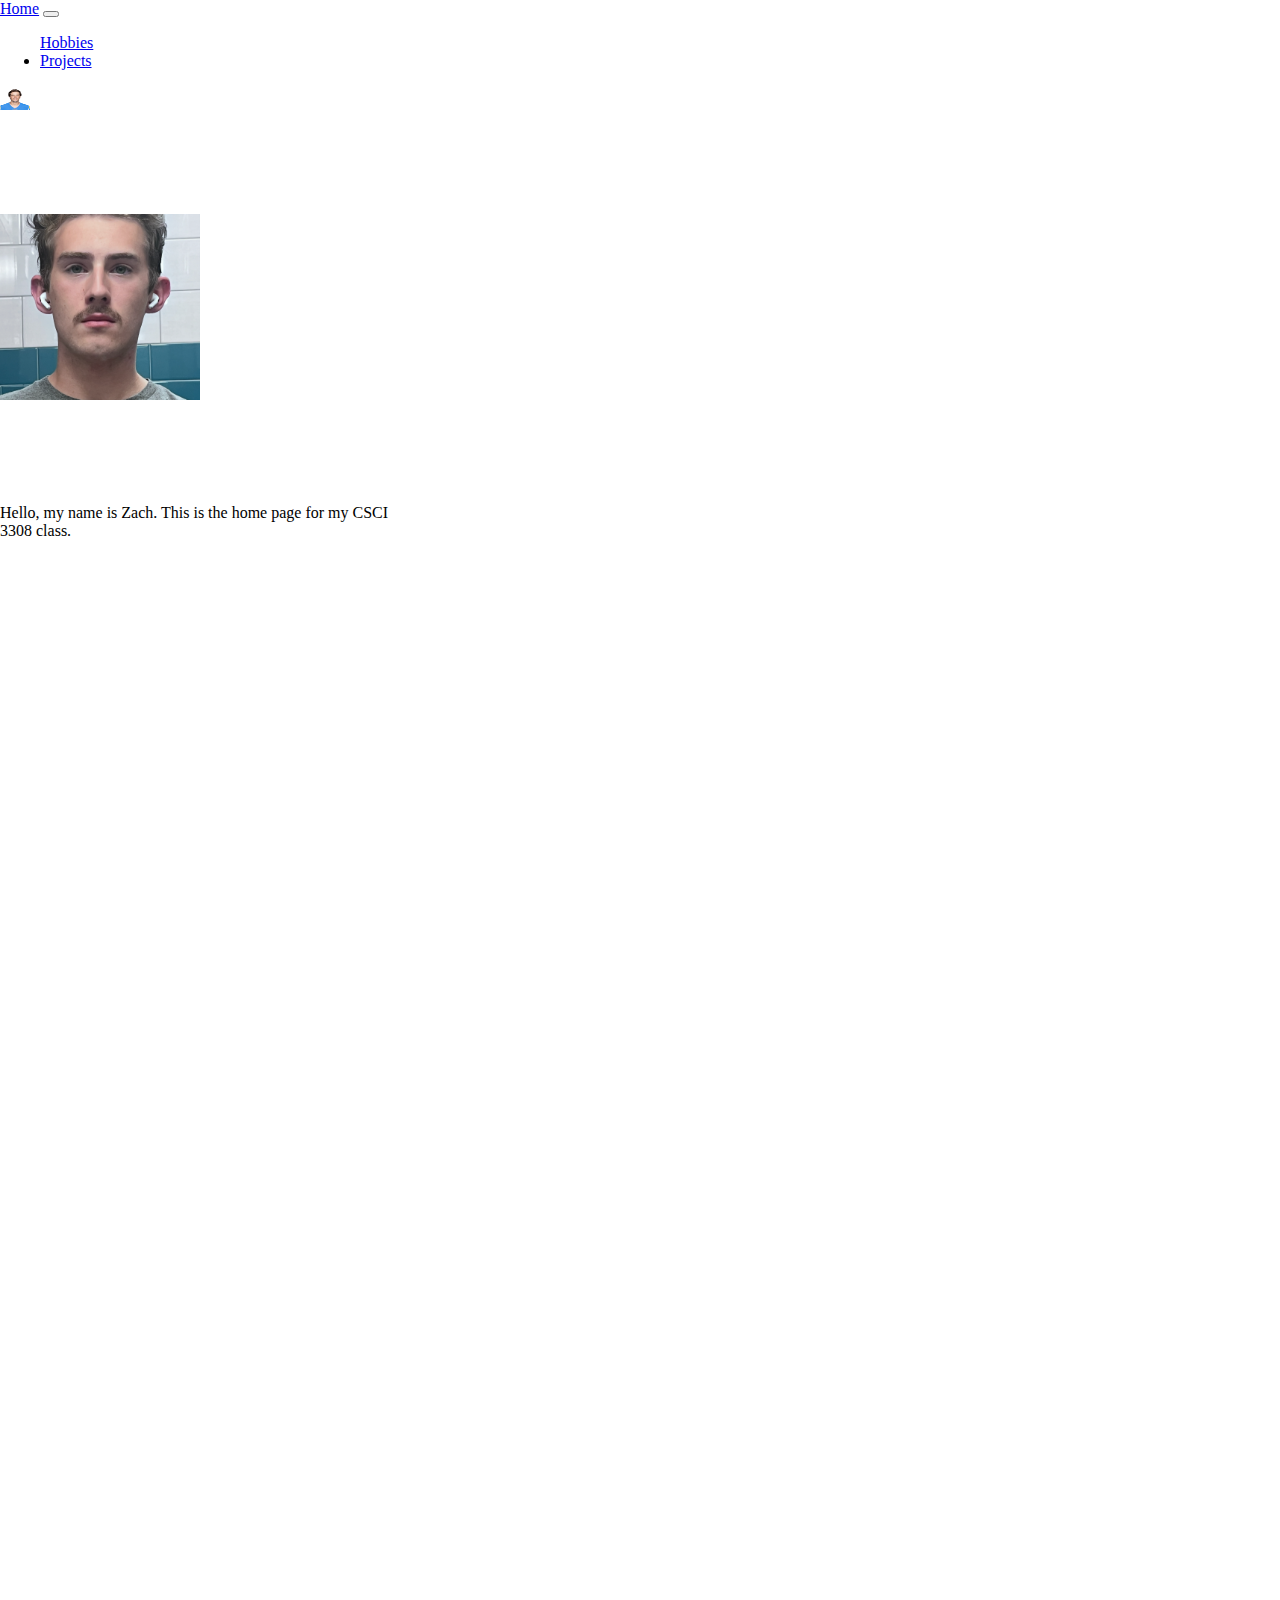
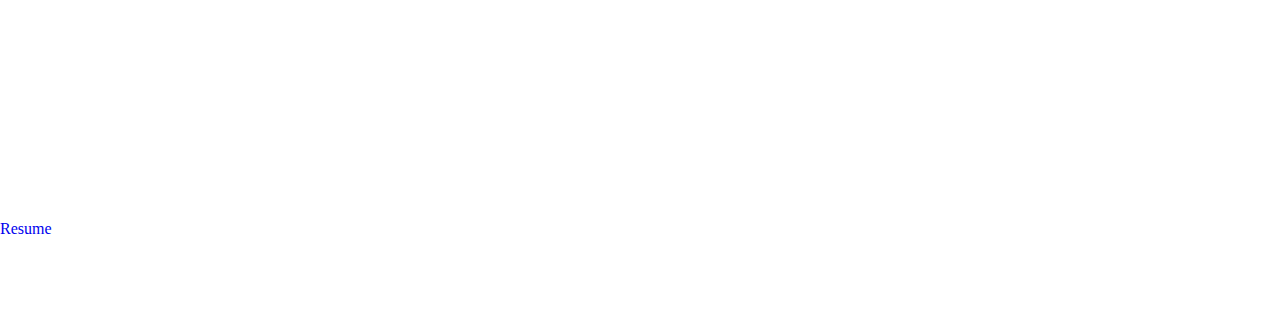
<file: index.html>
<!DOCTYPE html>
<html lang="en">
<head>
    <meta charset="UTF-8">
    <meta name="viewport" content="width=device-width, initial-scale=1.0">
    <title>Home</title>
    <link href="https://cdn.jsdelivr.net/npm/bootstrap@5.3.8/dist/css/bootstrap.min.css" rel="stylesheet" integrity="sha384-sRIl4kxILFvY47J16cr9ZwB07vP4J8+LH7qKQnuqkuIAvNWLzeN8tE5YBujZqJLB" crossorigin="anonymous">
    <link rel="stylesheet" href="/home.css">


</head>
    <body>
        <script src="https://cdn.jsdelivr.net/npm/bootstrap@5.3.8/dist/js/bootstrap.bundle.min.js" integrity="sha384-FKyoEForCGlyvwx9Hj09JcYn3nv7wiPVlz7YYwJrWVcXK/BmnVDxM+D2scQbITxI" crossorigin="anonymous"></script>

        <nav class="navbar navbar-expand-lg bg-body-tertiary">
            <div class="container-fluid">
                <a class="navbar-brand" href="index.html">Home</a>
                <button class="navbar-toggler" type="button" data-bs-toggle="collapse" data-bs-target="#navbarSupportedContent" aria-controls="navbarSupportedContent" aria-expanded="false" aria-label="Toggle navigation">
                    <span class="navbar-toggler-icon"></span>
                </button>
                <div class="collapse navbar-collapse" id="navbarSupportedContent">
                    <ul class="navbar-nav me-auto mb-2 mb-lg-0">
                        <a class="nav-link" href="hobbies.html">Hobbies</a>
                    </li>
                    <li class="nav-item">
                        <a class="nav-link" href="projects.html">Projects</a>
                    </li>
                    </ul>

                    <a class="navbar-brand">
                        <img src="/dickerthekicker.png" alt="..." width="30" height="24">
                    </a>
                </div>
            </div>
        </nav>
        
        </div>
        <div class="container text-center">
            <div class="row">
                <div class="col">
                    <img class="card text-bg-primary mb-3" src="/photo_stache.png" alt="..." width="200" style="margin-top: 100px;">
                </div>
                <div class="col">
                    <div class="card text-bg-primary mb-3" style="max-width: 25rem; margin-top: 100px; margin-bottom: 100%;">
                        <p>
                            Hello, my name is Zach. This is the home page for my CSCI 3308 class.
                        </p>
                    </div>
                    <p><a href="resume.html" style="text-decoration: none;">Resume</a></p>
                </div>
                <div class="col"></div>
            </div>
        </div>

                <footer class="bg-dark text-white text-center py-3 mt-auto"><a href="https://github.com/zbolon" target="_blank" style="text-decoration: none; color: white">GitHub</a></footer>



    </body>
</html>
</file>
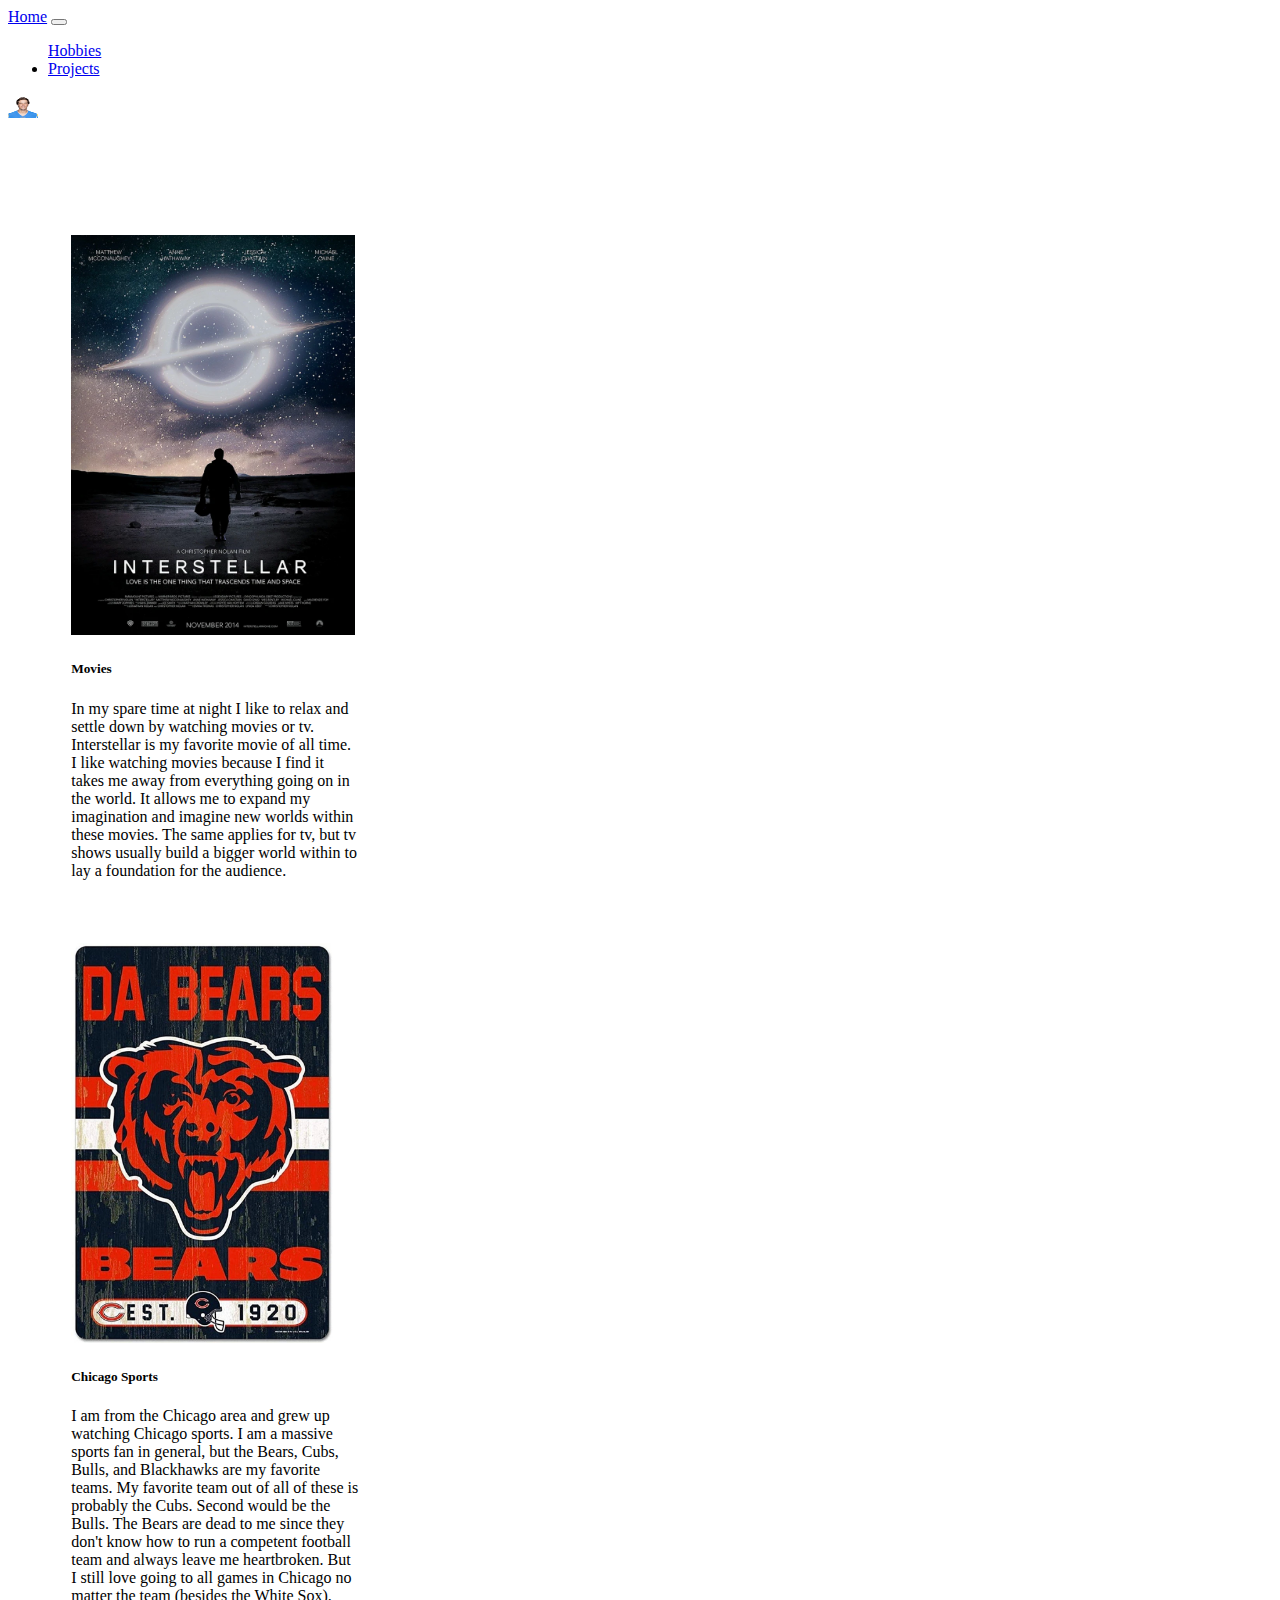
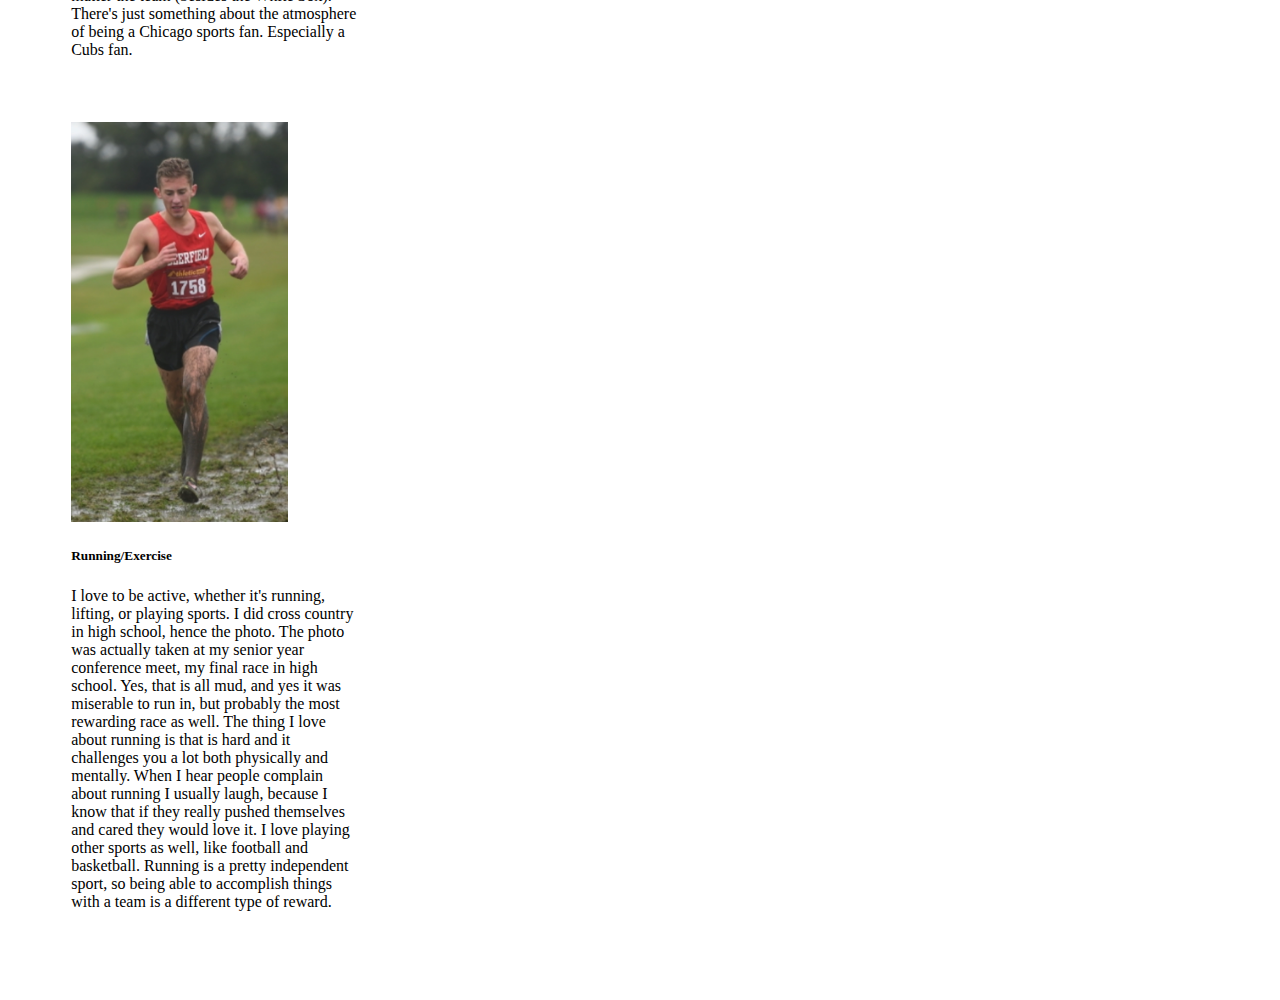
<file: hobbies.html>
<!DOCTYPE html>
<html lang="en">
    <head>
        <title>Hobbies</title>
        <meta charset="UTF-8">
        <meta name="viewport" content="width=device-width, initial-scale=1.0">
        <title>Your Name</title>
        <link href="https://cdn.jsdelivr.net/npm/bootstrap@5.3.8/dist/css/bootstrap.min.css" rel="stylesheet" integrity="sha384-sRIl4kxILFvY47J16cr9ZwB07vP4J8+LH7qKQnuqkuIAvNWLzeN8tE5YBujZqJLB" crossorigin="anonymous">
    </head>
    <body>
        <script src="https://cdn.jsdelivr.net/npm/bootstrap@5.3.8/dist/js/bootstrap.bundle.min.js" integrity="sha384-FKyoEForCGlyvwx9Hj09JcYn3nv7wiPVlz7YYwJrWVcXK/BmnVDxM+D2scQbITxI" crossorigin="anonymous"></script>

        <nav class="navbar navbar-expand-lg bg-body-tertiary">
            <div class="container-fluid">
                <a class="navbar-brand" href="index.html">Home</a>
                <button class="navbar-toggler" type="button" data-bs-toggle="collapse" data-bs-target="#navbarSupportedContent" aria-controls="navbarSupportedContent" aria-expanded="false" aria-label="Toggle navigation">
                    <span class="navbar-toggler-icon"></span>
                </button>
                <div class="collapse navbar-collapse" id="navbarSupportedContent">
                    <ul class="navbar-nav me-auto mb-2 mb-lg-0">
                        <a class="nav-link" href="hobbies.html">Hobbies</a>
                    </li>
                    <li class="nav-item">
                        <a class="nav-link" href="projects.html">Projects</a>
                    </li>
                    </ul>

                    <a class="navbar-brand">
                        <img src="dickerthekicker.png" alt="..." width="30" height="24">
                    </a>
                </div>
            </div>
        </nav>

        <div class="container text-center">

            <div class="row" style="padding-top: 50px;">
                <div class="col">
                    <div class="card" style="width: 18rem; margin:5%;">
                        <img src="interstellar.png" class="card-img-top" alt="..." style="height: 400px; object-fit: cover;">
                        <div class="card-body" >
                            <h5 class="card-title">Movies</h5>
                            <p class="card-text">In my spare time at night I like to relax and settle down by watching movies or tv.
                                Interstellar is my favorite movie of all time. I like watching movies because I find it takes me away
                                from everything going on in the world. It allows me to expand my imagination and imagine new worlds
                                within these movies. The same applies for tv, but tv shows usually build a bigger world within to lay a foundation
                                for the audience.
                            </p>
                    
                        </div>
                    </div>
                </div>

                <div class="col">
                    <div class="card" style="width: 18rem; margin:5%;">
                        <img src="dabears.jpg" class="card-img-top" alt="..." style="height: 400px; object-fit: cover;">
                        <div class="card-body" >
                            <h5 class="card-title">Chicago Sports</h5>
                            <p class="card-text">I am from the Chicago area and grew up watching Chicago sports. I am a massive sports fan in general,
                                but the Bears, Cubs, Bulls, and Blackhawks are my favorite teams. My favorite team out of all of these
                                is probably the Cubs. Second would be the Bulls. The Bears are dead to me since they don't know how to run
                                a competent football team and always leave me heartbroken. But I still love going to all games in Chicago
                                no matter the team (besides the White Sox). There's just something about the atmosphere of being a Chicago sports fan.
                                Especially a Cubs fan.
                            </p>
                        </div>
                    </div>
                </div>

                <div class="col">
                    <div class="card" style="width: 18rem; margin:5%;">
                        <img src="zach_running.jpg" class="card-img-top" alt="..." style="height: 400px; object-fit: cover;">
                        <div class="card-body" >
                            <h5 class="card-title">Running/Exercise</h5>
                            <p class="card-text">I love to be active, whether it's running, lifting, or playing sports. I did cross country in
                                high school, hence the photo. The photo was actually taken at my senior year conference meet, my final race in high school.
                                Yes, that is all mud, and yes it was miserable to run in, but probably the most rewarding race as well. The 
                                thing I love about running is that is hard and it challenges you a lot both physically and mentally. When I hear people
                                complain about running I usually laugh, because I know that if they really pushed themselves and cared they would love it.
                                I love playing other sports as well, like football and basketball. Running is a pretty independent sport,
                                so being able to accomplish things with a team is a different type of reward.
                            
                            </p>
                        </div>
                    </div>
                </div>

            </div>

        </div>

        <footer class="bg-dark text-white text-center py-3 mt-auto"><a href="https://github.com/zbolon" target="_blank" style="text-decoration: none; color: white">GitHub</a></footer>


    </body>
</html>
</file>
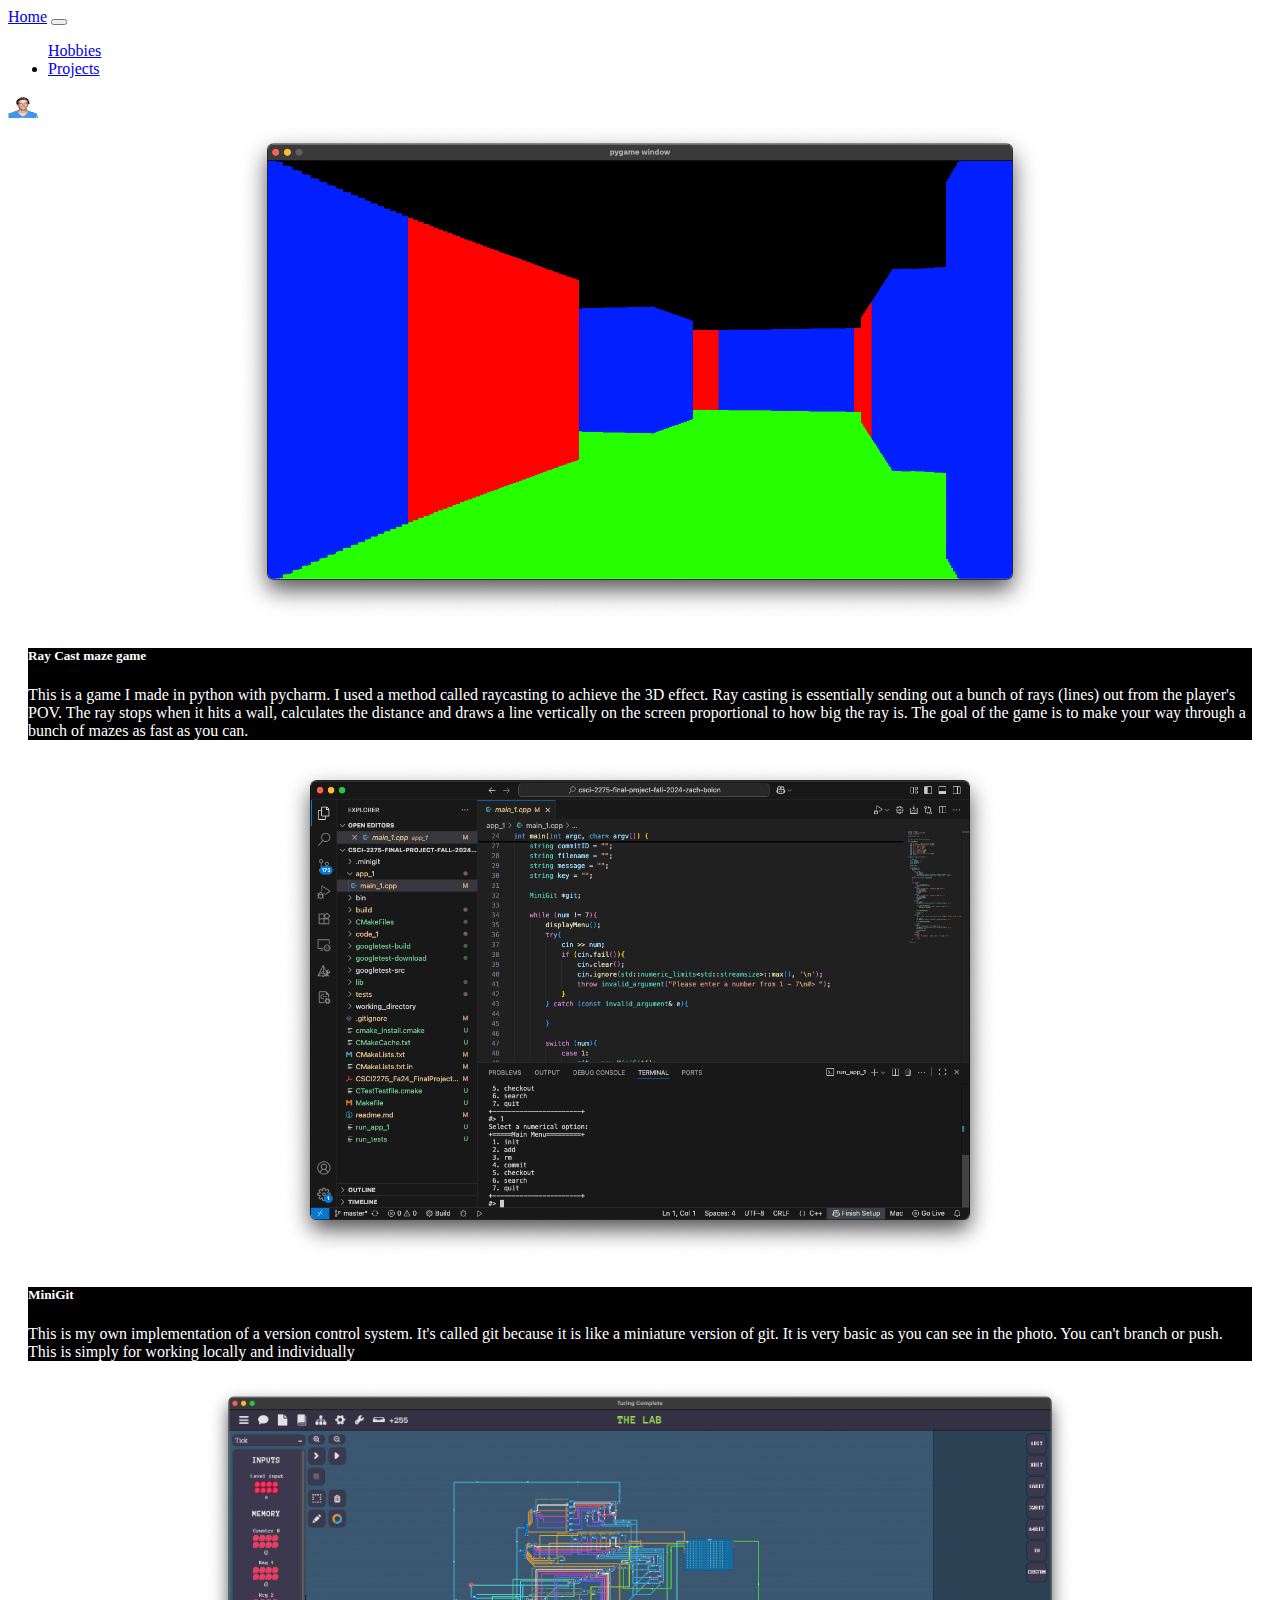
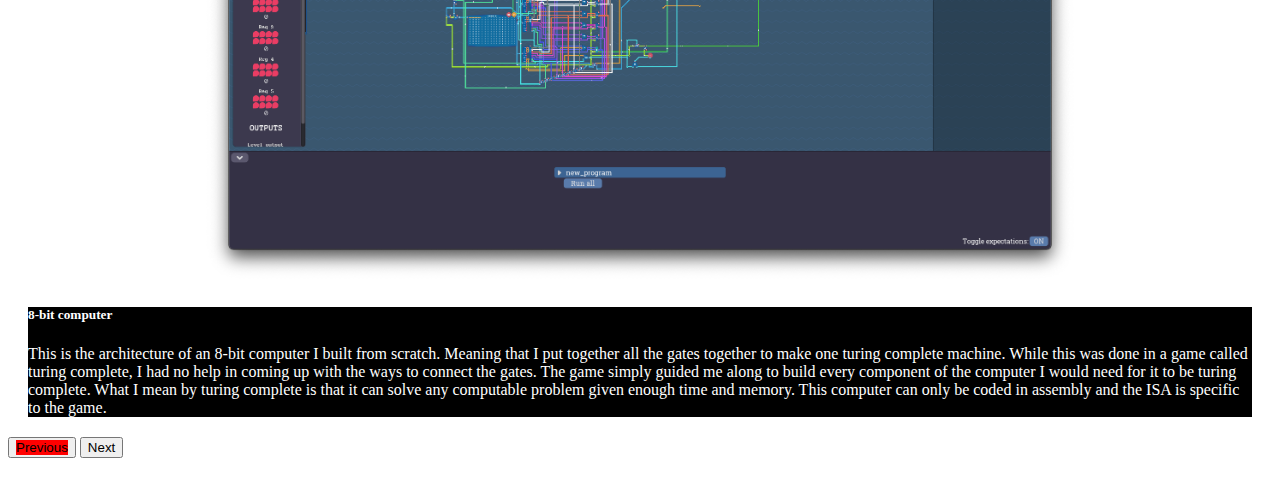
<file: projects.html>
<!DOCTYPE html>
<html lang="en">
    <head>
        <title>Hobbies</title>
        <meta charset="UTF-8">
        <meta name="viewport" content="width=device-width, initial-scale=1.0">
        <title>Your Name</title>
        <link href="https://cdn.jsdelivr.net/npm/bootstrap@5.3.8/dist/css/bootstrap.min.css" rel="stylesheet" integrity="sha384-sRIl4kxILFvY47J16cr9ZwB07vP4J8+LH7qKQnuqkuIAvNWLzeN8tE5YBujZqJLB" crossorigin="anonymous">
    </head>
    <body>
        <script src="https://cdn.jsdelivr.net/npm/bootstrap@5.3.8/dist/js/bootstrap.bundle.min.js" integrity="sha384-FKyoEForCGlyvwx9Hj09JcYn3nv7wiPVlz7YYwJrWVcXK/BmnVDxM+D2scQbITxI" crossorigin="anonymous"></script>

        <nav class="navbar navbar-expand-lg bg-body-tertiary">
            <div class="container-fluid">
                <a class="navbar-brand" href="index.html">Home</a>
                <button class="navbar-toggler" type="button" data-bs-toggle="collapse" data-bs-target="#navbarSupportedContent" aria-controls="navbarSupportedContent" aria-expanded="false" aria-label="Toggle navigation">
                    <span class="navbar-toggler-icon"></span>
                </button>
                <div class="collapse navbar-collapse" id="navbarSupportedContent">
                    <ul class="navbar-nav me-auto mb-2 mb-lg-0">
                        <a class="nav-link" href="hobbies.html">Hobbies</a>
                    </li>
                    <li class="nav-item">
                        <a class="nav-link" href="projects.html">Projects</a>
                    </li>
                    </ul>

                    <a class="navbar-brand">
                        <img src="dickerthekicker.png" alt="..." width="30" height="24">
                    </a>
                </div>
            </div>
        </nav>


        <div id="carouselExampleCaptions" class="carousel slide">
            <div class="carousel-inner">
                <div class="carousel-item active">
                <img src="raymaze.png" class="d-block w-100" alt="..." style="height: 500px; object-fit: contain; width: 100%;">
                    <div class="carousel-text mt-3 text-center" style="background-color: black; color: white; margin: 20px;">
                        <h5>Ray Cast maze game</h5>
                        <p>This is a game I made in python with pycharm. I used a method called raycasting
                            to achieve the 3D effect. Ray casting is essentially sending out a bunch of rays (lines)
                            out from the player's POV. The ray stops when it hits a wall, calculates the distance
                            and draws a line vertically on the screen proportional to how big the ray is. The goal
                            of the game is to make your way through a bunch of mazes as fast as you can.
                        </p>
                    </div>
                </div>
                <div class="carousel-item">
                <img src="minigit.png" class="d-block w-100" alt="..." style="height: 500px; object-fit: contain; width: 100%;">
                <div class="carousel-text text-center" style="background-color: black; color: white; margin: 20px;">
                    <h5>MiniGit</h5>
                    <p>This is my own implementation of a version control system. It's called git because it is like
                        a miniature version of git. It is very basic as you can see in the photo. You can't branch or push.
                        This is simply for working locally and individually
                    </p>
                </div>
                </div>
                <div class="carousel-item">
                <img src="turingcomplete.png" class="d-block w-100" alt="..." style="height: 500px; object-fit: contain; width: 100%;">
                <div class="carousel-text text-center" style="background-color: black; color: white; margin: 20px;">
                    <h5>8-bit computer</h5>
                    <p>This is the architecture of an 8-bit computer I built from scratch. Meaning that I put
                        together all the gates together to make one turing complete machine. While this was done
                        in a game called turing complete, I had no help in coming up with the ways to connect the gates.
                        The game simply guided me along to build every component of the computer I would need for it to be turing complete.
                        What I mean by turing complete is that it can solve any computable problem given enough time and memory.
                        This computer can only be coded in assembly and the ISA is specific to the game. 
                    </p>
                </div>
                </div>
            </div>
            <button class="carousel-control-prev" type="button" data-bs-target="#carouselExampleCaptions" data-bs-slide="prev">
                <span class="carousel-control-prev-icon" aria-hidden="true" style="background-color:red"></span>
                <span class="visually-hidden" style="background-color: red;">Previous</span>
            </button>
            <button class="carousel-control-next" type="button" data-bs-target="#carouselExampleCaptions" data-bs-slide="next">
                <span class="carousel-control-next-icon" aria-hidden="true" style="background-color:red"></span>
                <span class="visually-hidden">Next</span>
            </button>
        </div>


    <footer class="bg-dark text-white text-center py-3 mt-auto"><a href="https://github.com/zbolon" target="_blank" style="text-decoration: none; color: white;">GitHub</a></footer>


    </body>
</html>
</file>
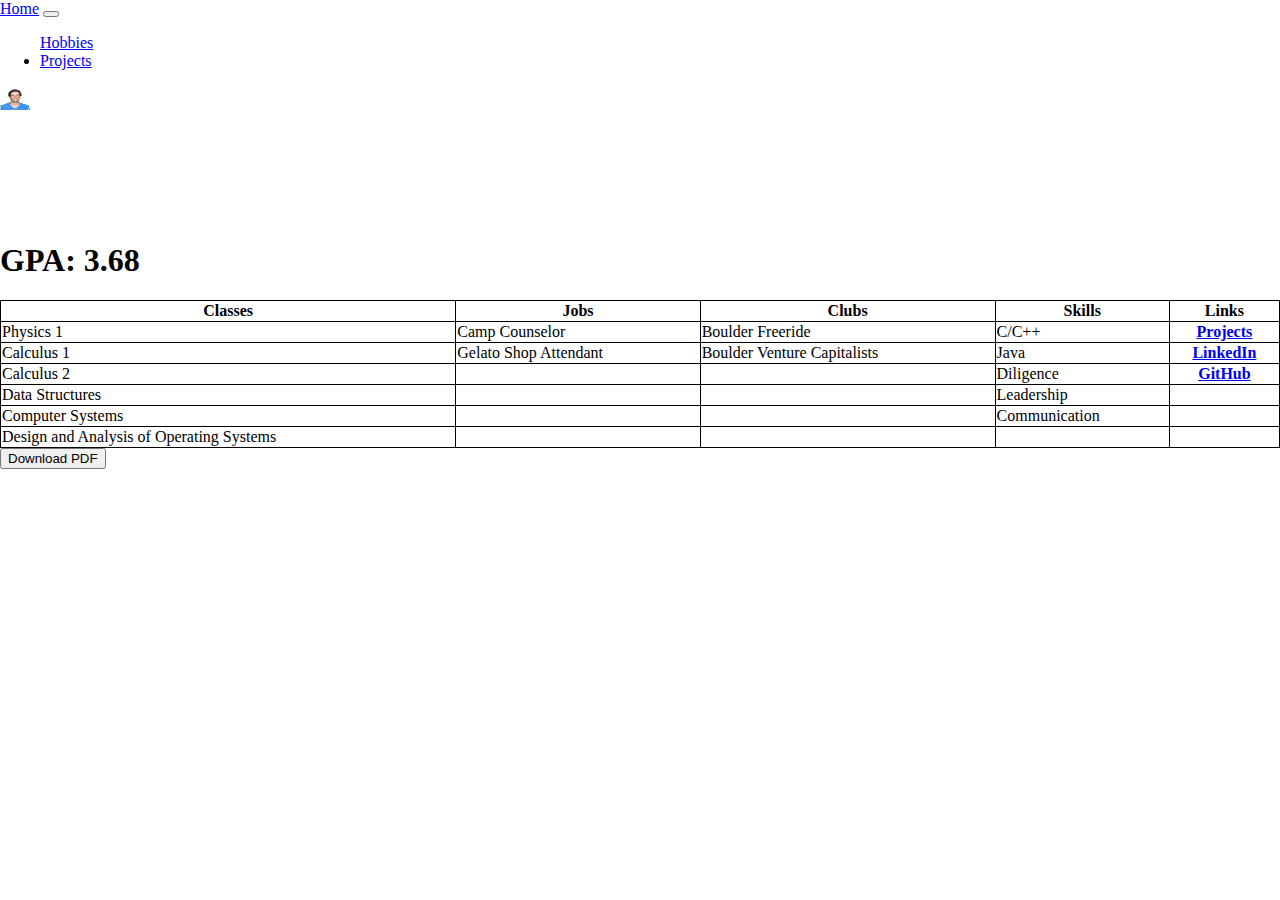
<file: resume.html>
<!DOCTYPE html>
<html lang="en">
<head>
    <meta charset="UTF-8">
    <meta name="viewport" content="width=device-width, initial-scale=1.0">
    <title>Home</title>
    <link href="https://cdn.jsdelivr.net/npm/bootstrap@5.3.8/dist/css/bootstrap.min.css" rel="stylesheet" integrity="sha384-sRIl4kxILFvY47J16cr9ZwB07vP4J8+LH7qKQnuqkuIAvNWLzeN8tE5YBujZqJLB" crossorigin="anonymous">
    <link rel="stylesheet" href="home.css">


</head>
    <body>
        <script src="https://cdn.jsdelivr.net/npm/bootstrap@5.3.8/dist/js/bootstrap.bundle.min.js" integrity="sha384-FKyoEForCGlyvwx9Hj09JcYn3nv7wiPVlz7YYwJrWVcXK/BmnVDxM+D2scQbITxI" crossorigin="anonymous"></script>

        <nav class="navbar navbar-expand-lg bg-body-tertiary">
            <div class="container-fluid">
                <a class="navbar-brand" href="index.html">Home</a>
                <button class="navbar-toggler" type="button" data-bs-toggle="collapse" data-bs-target="#navbarSupportedContent" aria-controls="navbarSupportedContent" aria-expanded="false" aria-label="Toggle navigation">
                    <span class="navbar-toggler-icon"></span>
                </button>
                <div class="collapse navbar-collapse" id="navbarSupportedContent">
                    <ul class="navbar-nav me-auto mb-2 mb-lg-0">
                        <a class="nav-link" href="hobbies.html">Hobbies</a>
                    </li>
                    <li class="nav-item">
                        <a class="nav-link" href="projects.html">Projects</a>
                    </li>
                    </ul>

                    <a class="navbar-brand">
                        <img src="dickerthekicker.png" alt="..." width="30" height="24">
                    </a>
                </div>
            </div>
        </nav>

    <h1 style="margin-top:10%;">GPA: 3.68</h1>
    <table class="table table-striped table-dark">
        <tr id="row_1">
            <th>Classes</th>
            <th>Jobs</th>
            <th>Clubs</th>
            <th>Skills</th>
            <th>Links</th>
        </tr>
        <tr>
            <td>Physics 1</td>
            <td>Camp Counselor</td>
            <td>Boulder Freeride</td>
            <td>C/C++</td>
            <th><a href="projects.html">Projects</a></th>
        </tr>
        <tr>
            <td>Calculus 1</td>
            <td>Gelato Shop Attendant</td>
            <td>Boulder Venture Capitalists</td>
            <td>Java</td>
            <th><a href="https://www.linkedin.com/in/zachary-bolon-a427b5325">LinkedIn</a></th>
        </tr>
        <tr>
            <td>Calculus 2</td>
            <td></td>
            <td></td>
            <td>Diligence</td>
            <th><a href="https://github.com/zbolon">GitHub</a></th>
        </tr>
        <tr>
            <td>Data Structures</td>
            <td></td>
            <td></td>
            <td>Leadership</td>
            <td></td>
        </tr>
        <tr>
            <td>Computer Systems</td>
            <td></td>
            <td></td>
            <td>Communication</td>
            <td></td>
        </tr>
        <tr>
            <td>Design and Analysis of Operating Systems</td>
            <td></td>
            <td></td>
            <td></td>
            <td></td>
        </tr>
    </table>
    <a href="Resume.pdf" target="_blank" download="Resume.pdf">
        <button>Download PDF</button>
    </a>

    <footer class="bg-dark text-white text-center py-3 mt-auto"><a href="https://github.com/zbolon" target="_blank" style="text-decoration: none; color: white">GitHub</a></footer>



    </body>
</html>
</file>
<file: home.css>
html, body {
        height: 100%;
        margin: 0;
}

    /* Use flexbox to create a column layout */
body {
    display: flex;
    flex-direction: column;
}

footer {
    color: white;
    text-decoration: none;
    padding: 20px;
    text-align: center;
}

table, th, td {
    border: 1px solid black;
    border-collapse: collapse;
}
</file>
